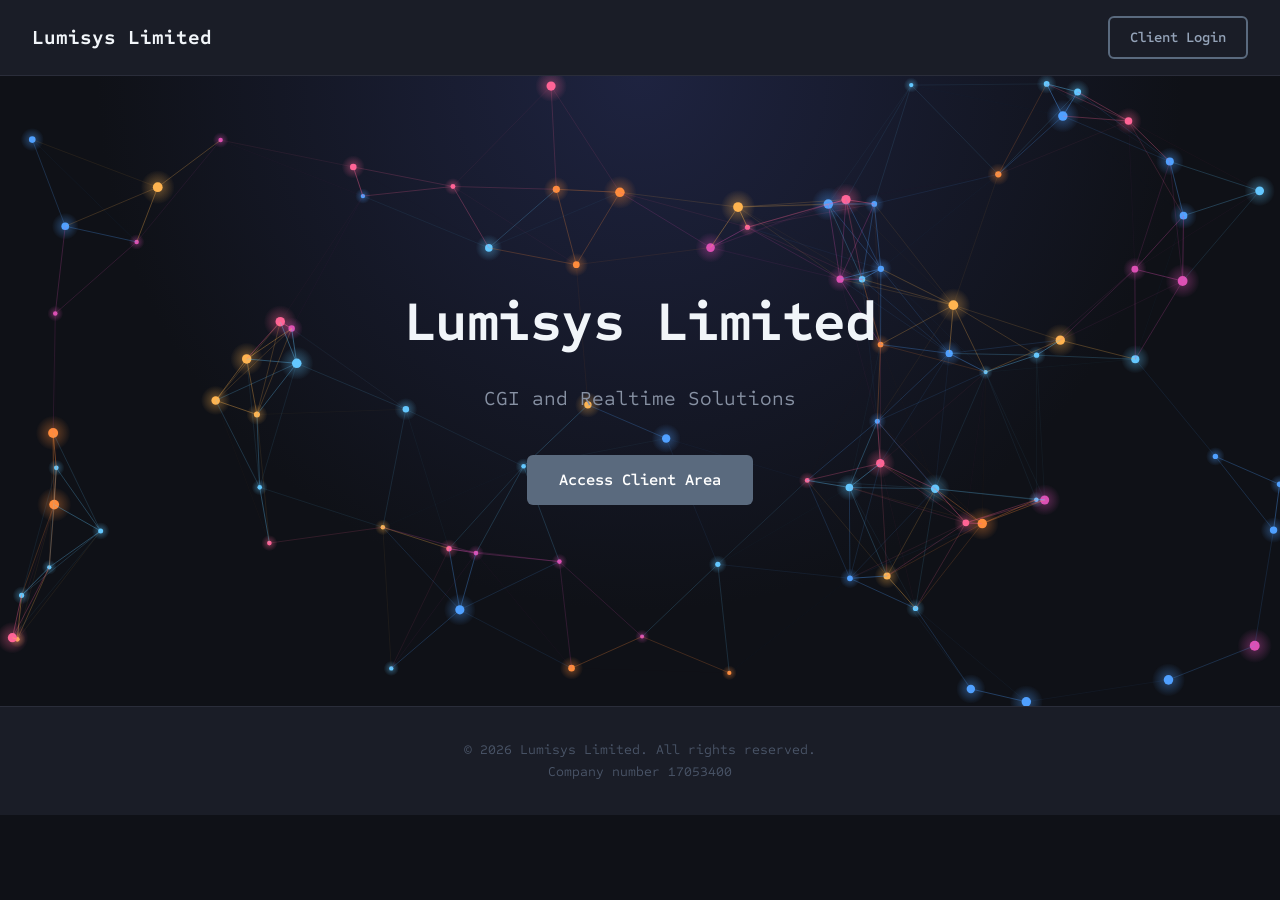
<file: index.html>
<!DOCTYPE html>
<html lang="en">
<head>
  <meta charset="UTF-8">
  <meta name="viewport" content="width=device-width, initial-scale=1.0">
  <title>Lumisys Limited</title>
  <link rel="preconnect" href="https://fonts.googleapis.com">
  <link rel="preconnect" href="https://fonts.gstatic.com" crossorigin>
  <link href="https://fonts.googleapis.com/css2?family=Sometype+Mono:ital,wght@0,400..700;1,400..700&display=swap" rel="stylesheet">
  <link rel="stylesheet" href="style.css">
</head>
<body>

  <nav>
    <span class="nav-brand">Lumisys Limited</span>
    <a href="login.html" class="btn btn-outline">Client Login</a>
  </nav>

  <main>
    <section class="hero">
      <canvas id="hero-canvas"></canvas>
      <div class="hero-content">
        <h1>Lumisys Limited</h1>
        <p>CGI and Realtime Solutions</p>
        <a href="login.html" class="btn btn-primary">Access Client Area</a>
      </div>
    </section>
  </main>

  <footer>
    <p>&copy; 2026 Lumisys Limited. All rights reserved.</p>
    <p>Company number 17053400</p>
  </footer>

  <script src="particles.js"></script>
</body>
</html>
</file>
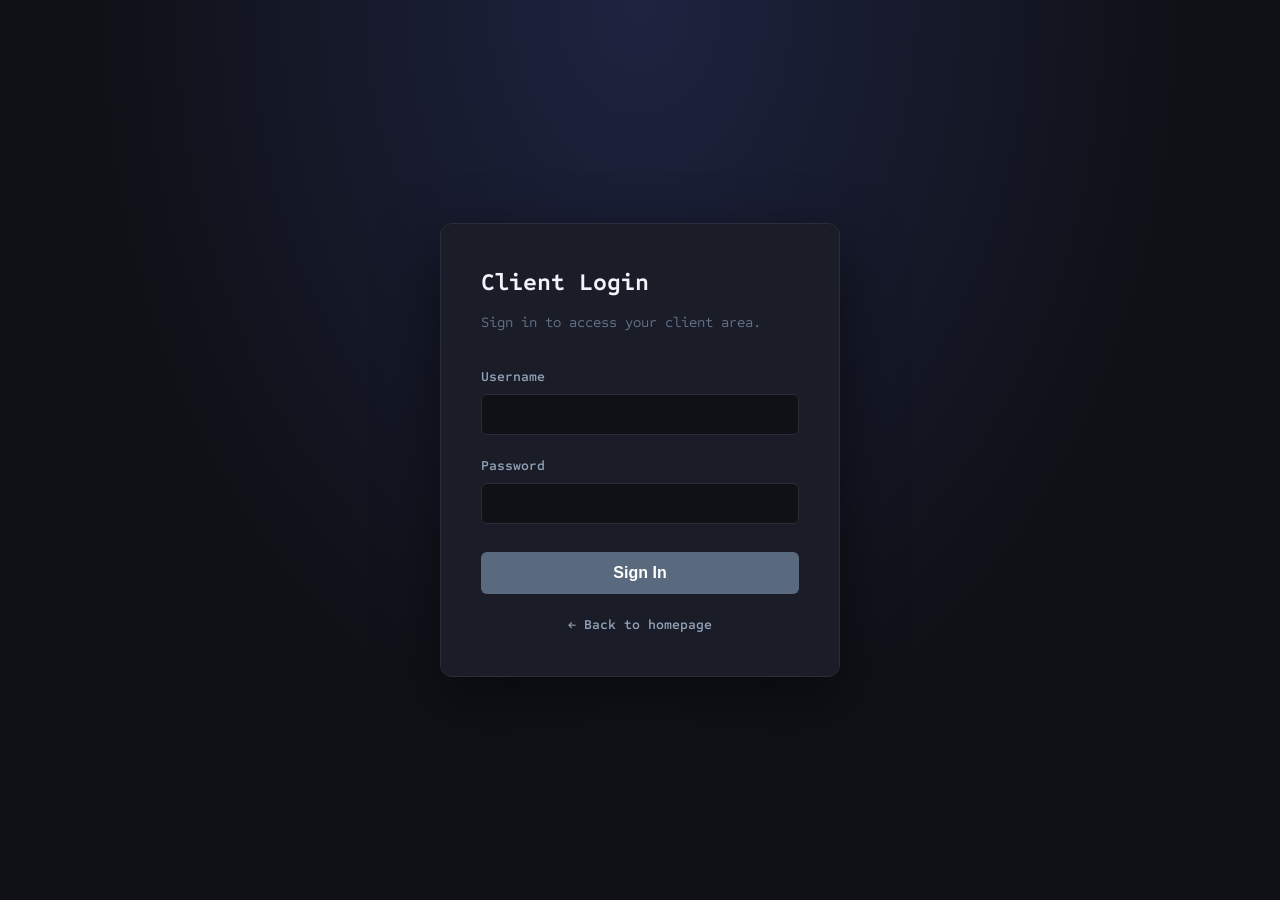
<file: dashboard.html>
<!DOCTYPE html>
<html lang="en">
<head>
  <meta charset="UTF-8">
  <meta name="viewport" content="width=device-width, initial-scale=1.0">
  <title>Client Dashboard – Lumisys Limited</title>
  <link rel="preconnect" href="https://fonts.googleapis.com">
  <link rel="preconnect" href="https://fonts.gstatic.com" crossorigin>
  <link href="https://fonts.googleapis.com/css2?family=Sometype+Mono:ital,wght@0,400..700;1,400..700&display=swap" rel="stylesheet">
  <link rel="stylesheet" href="style.css">
</head>
<body>

  <header class="dashboard-header">
    <span class="nav-brand">Lumisys Limited</span>
    <button class="btn btn-secondary" onclick="logout()">Logout</button>
  </header>

  <main class="dashboard-body">
    <div class="dashboard-welcome">
      <h1>Welcome to the Client Area</h1>
      <p>You are securely logged in. Your content will appear below.</p>
    </div>

    <div class="dashboard-grid">
      <div class="dashboard-card">
        <h3>Your Projects</h3>
        <p>Placeholder — project list coming soon.</p>
      </div>
      <div class="dashboard-card">
        <h3>Documents</h3>
        <p>Placeholder — shared documents coming soon.</p>
      </div>
      <div class="dashboard-card">
        <h3>Messages</h3>
        <p>Placeholder — inbox coming soon.</p>
      </div>
    </div>
  </main>

  <script src="auth.js"></script>
  <script>
    requireAuth();
  </script>

</body>
</html>
</file>
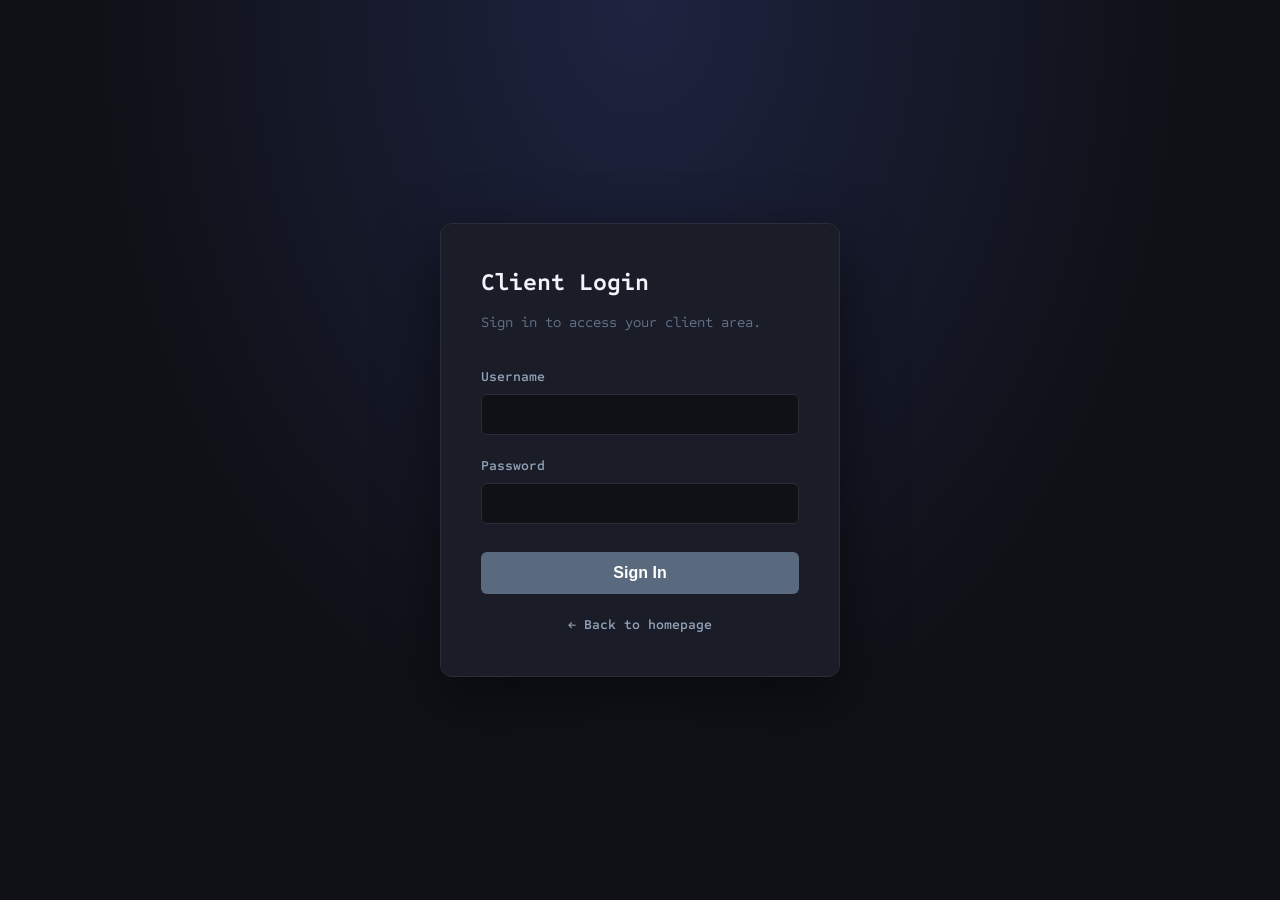
<file: login.html>
<!DOCTYPE html>
<html lang="en">
<head>
  <meta charset="UTF-8">
  <meta name="viewport" content="width=device-width, initial-scale=1.0">
  <title>Client Login – Lumisys Limited</title>
  <link rel="preconnect" href="https://fonts.googleapis.com">
  <link rel="preconnect" href="https://fonts.gstatic.com" crossorigin>
  <link href="https://fonts.googleapis.com/css2?family=Sometype+Mono:ital,wght@0,400..700;1,400..700&display=swap" rel="stylesheet">
  <link rel="stylesheet" href="style.css">
</head>
<body class="auth-page">

  <div class="auth-card">
    <h2>Client Login</h2>
    <p class="subtitle">Sign in to access your client area.</p>

    <div class="error-msg" id="error-msg">
      Invalid username or password. Please try again.
    </div>

    <form id="login-form">
      <div class="form-group">
        <label for="username">Username</label>
        <input type="text" id="username" name="username" autocomplete="username" required>
      </div>
      <div class="form-group">
        <label for="password">Password</label>
        <input type="password" id="password" name="password" autocomplete="current-password" required>
      </div>
      <button type="submit" class="btn btn-primary">Sign In</button>
    </form>

    <span class="auth-back">
      <a href="index.html">&larr; Back to homepage</a>
    </span>
  </div>

  <script src="auth.js"></script>
  <script>
    document.getElementById('login-form').addEventListener('submit', function(e) {
      e.preventDefault();
      const username = document.getElementById('username').value.trim();
      const password = document.getElementById('password').value;
      const success = login(username, password);
      if (!success) {
        const errorEl = document.getElementById('error-msg');
        errorEl.classList.add('visible');
      }
    });
  </script>

</body>
</html>
</file>
<file: style.css>
/* Reset & Base */
*, *::before, *::after {
  box-sizing: border-box;
  margin: 0;
  padding: 0;
}

body {
  font-family: 'Sometype Mono', monospace;
  color: #e2e8f0;
  background: #0f1117;
  line-height: 1.6;
}

a {
  color: inherit;
  text-decoration: none;
}

/* Navigation */
nav {
  display: flex;
  align-items: center;
  justify-content: space-between;
  padding: 1rem 2rem;
  background: #1a1d27;
  border-bottom: 1px solid #2a2d3a;
  position: sticky;
  top: 0;
  z-index: 100;
}

.nav-brand {
  font-size: 1.25rem;
  font-weight: 700;
  color: #f1f5f9;
}

.btn {
  display: inline-block;
  padding: 0.5rem 1.25rem;
  border-radius: 6px;
  font-size: 0.9rem;
  font-weight: 600;
  cursor: pointer;
  transition: background 0.2s, transform 0.1s;
  border: none;
}

.btn:active {
  transform: scale(0.98);
}

.btn-primary {
  background: #5a6a7e;
  color: #fff;
}

.btn-primary:hover {
  background: #6b7d93;
}

.btn-outline {
  background: transparent;
  color: #94a3b8;
  border: 2px solid #5a6a7e;
}

.btn-outline:hover {
  background: #5a6a7e;
  color: #fff;
}

.btn-secondary {
  background: #2a2d3a;
  color: #c0c8d8;
}

.btn-secondary:hover {
  background: #353848;
}

/* Hero Section */
#hero-canvas {
  position: absolute;
  inset: 0;
  width: 100%;
  height: 100%;
  pointer-events: all;
}

.hero-content {
  position: relative;
  z-index: 1;
  display: flex;
  flex-direction: column;
  align-items: center;
  pointer-events: none;
}

.hero-content .btn {
  pointer-events: all;
}

.hero {
  position: relative;
  display: flex;
  flex-direction: column;
  align-items: center;
  justify-content: center;
  text-align: center;
  padding: 6rem 2rem;
  min-height: 70vh;
  background: radial-gradient(ellipse at top, #1e2340 0%, #0f1117 60%);
  color: #fff;
  overflow: hidden;
}

.hero h1 {
  font-size: clamp(2rem, 5vw, 3.5rem);
  font-weight: 800;
  margin-bottom: 1rem;
  letter-spacing: -0.5px;
  color: #f1f5f9;
}

.hero p {
  font-size: clamp(1rem, 2vw, 1.25rem);
  color: #8892a4;
  max-width: 560px;
  margin-bottom: 2.5rem;
}

.hero .btn {
  font-size: 1rem;
  padding: 0.75rem 2rem;
}

/* Footer */
footer {
  text-align: center;
  padding: 2rem;
  background: #1a1d27;
  color: #4a5568;
  border-top: 1px solid #2a2d3a;
  font-size: 0.85rem;
}

/* Login Page */
.auth-page {
  display: flex;
  align-items: center;
  justify-content: center;
  min-height: 100vh;
  background: radial-gradient(ellipse at top, #1e2340 0%, #0f1117 60%);
}

.auth-card {
  background: #1a1d27;
  border: 1px solid #2a2d3a;
  border-radius: 12px;
  padding: 2.5rem;
  width: 100%;
  max-width: 400px;
  box-shadow: 0 20px 60px rgba(0,0,0,0.5);
}

.auth-card h2 {
  font-size: 1.5rem;
  font-weight: 700;
  margin-bottom: 0.5rem;
  color: #f1f5f9;
}

.auth-card .subtitle {
  color: #64748b;
  font-size: 0.9rem;
  margin-bottom: 2rem;
}

.form-group {
  margin-bottom: 1.25rem;
}

.form-group label {
  display: block;
  font-size: 0.85rem;
  font-weight: 600;
  color: #94a3b8;
  margin-bottom: 0.4rem;
}

.form-group input {
  width: 100%;
  padding: 0.65rem 0.9rem;
  border: 1.5px solid #2a2d3a;
  border-radius: 6px;
  font-size: 1rem;
  transition: border-color 0.2s;
  outline: none;
  background: #0f1117;
  color: #e2e8f0;
}

.form-group input::placeholder {
  color: #3d4456;
}

.form-group input:focus {
  border-color: #5a6a7e;
}

.error-msg {
  display: none;
  background: #1f1215;
  border: 1px solid #7f1d1d;
  color: #fca5a5;
  padding: 0.6rem 0.9rem;
  border-radius: 6px;
  font-size: 0.875rem;
  margin-bottom: 1rem;
}

.error-msg.visible {
  display: block;
}

.auth-card .btn {
  width: 100%;
  padding: 0.75rem;
  font-size: 1rem;
  margin-top: 0.5rem;
}

.auth-back {
  display: block;
  text-align: center;
  margin-top: 1.25rem;
  font-size: 0.85rem;
  color: #4a5568;
}

.auth-back a {
  color: #94a3b8;
  font-weight: 600;
}

.auth-back a:hover {
  text-decoration: underline;
}

/* Dashboard */
.dashboard-header {
  display: flex;
  align-items: center;
  justify-content: space-between;
  padding: 1rem 2rem;
  background: #1a1d27;
  border-bottom: 1px solid #2a2d3a;
}

.dashboard-header .nav-brand {
  font-size: 1.1rem;
}

.dashboard-body {
  max-width: 960px;
  margin: 0 auto;
  padding: 2.5rem 2rem;
}

.dashboard-welcome {
  margin-bottom: 2rem;
}

.dashboard-welcome h1 {
  font-size: 1.75rem;
  font-weight: 700;
  color: #f1f5f9;
}

.dashboard-welcome p {
  color: #64748b;
  margin-top: 0.4rem;
}

.dashboard-grid {
  display: grid;
  grid-template-columns: repeat(auto-fill, minmax(260px, 1fr));
  gap: 1.25rem;
}

.dashboard-card {
  background: #1a1d27;
  border-radius: 10px;
  padding: 1.5rem;
  border: 1px solid #2a2d3a;
  box-shadow: 0 2px 8px rgba(0,0,0,0.2);
}

.dashboard-card h3 {
  font-size: 1rem;
  font-weight: 600;
  color: #e2e8f0;
  margin-bottom: 0.5rem;
}

.dashboard-card p {
  font-size: 0.875rem;
  color: #4a5568;
}

/* Responsive */
@media (max-width: 600px) {
  nav {
    padding: 0.75rem 1.25rem;
  }

  .hero {
    padding: 4rem 1.25rem;
  }

  .auth-card {
    margin: 1rem;
    padding: 2rem 1.5rem;
  }

  .dashboard-body {
    padding: 1.5rem 1.25rem;
  }

  .dashboard-header {
    padding: 0.75rem 1.25rem;
  }
}
</file>
